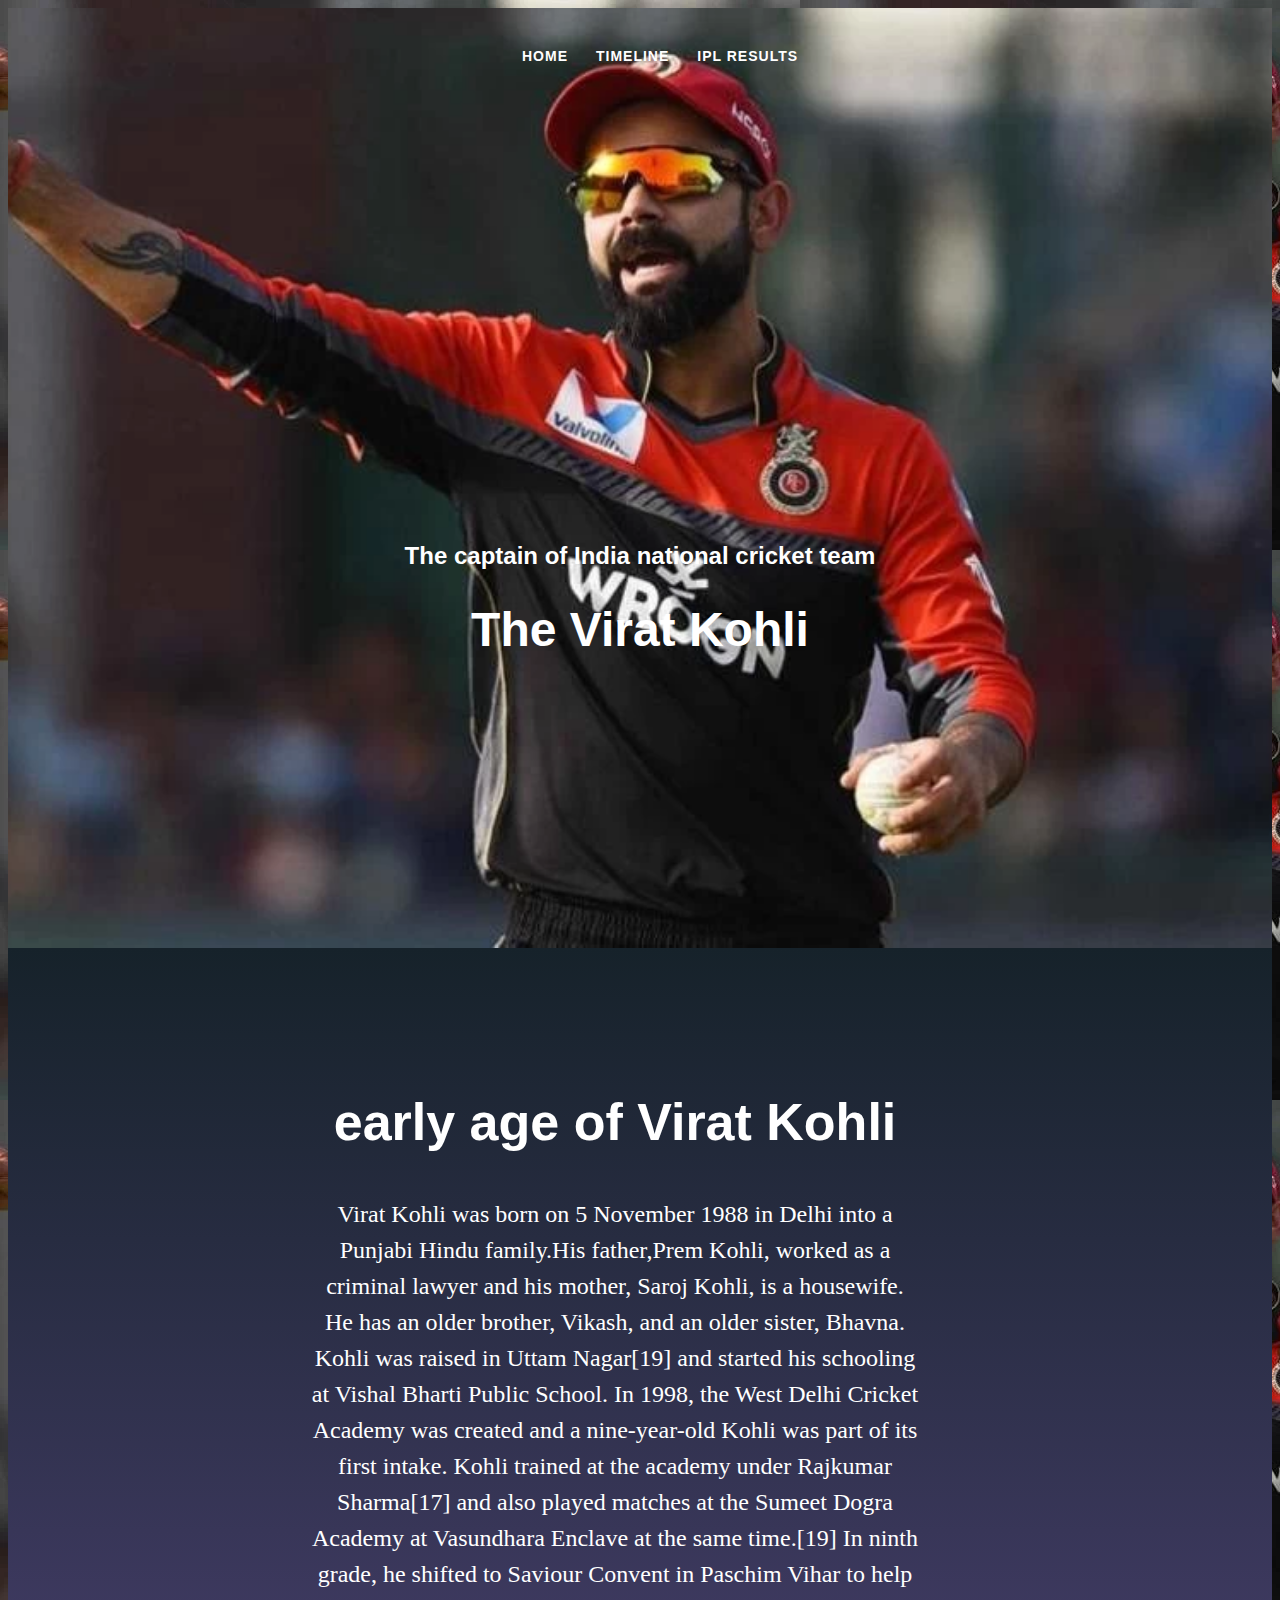
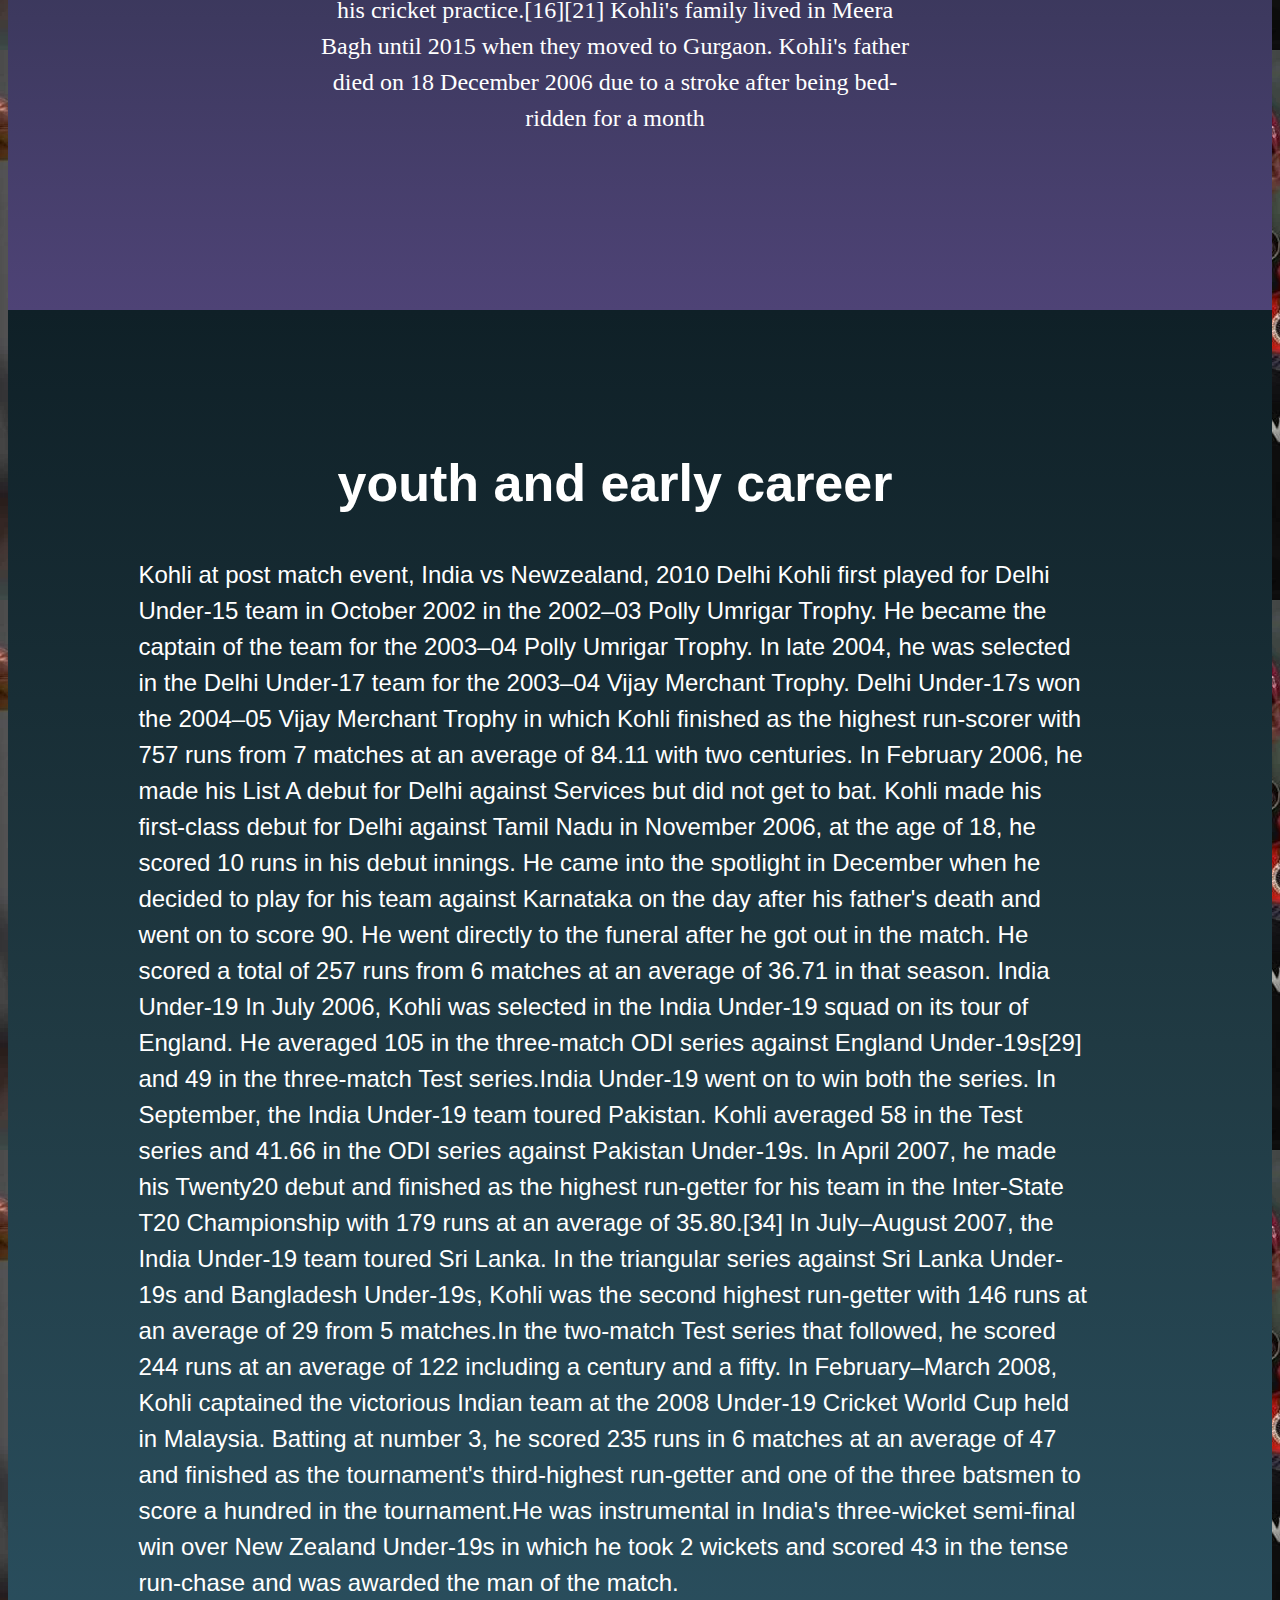
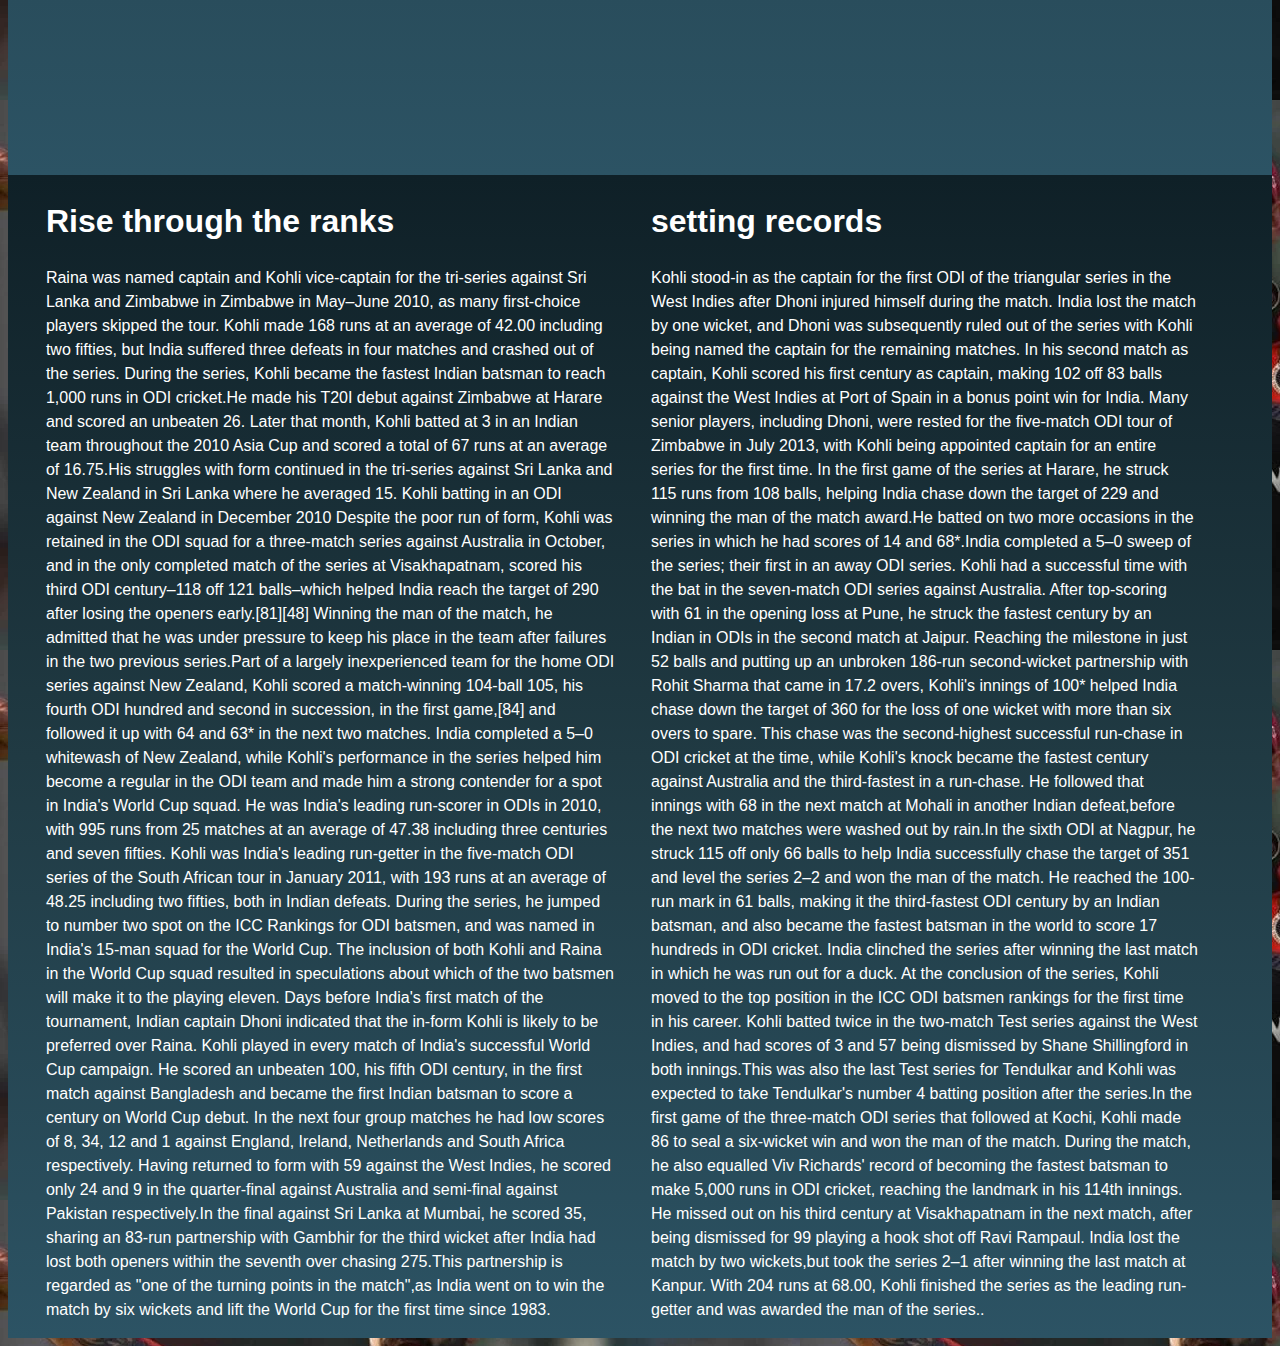
<file: index.html>
<!DOCTYPE html>
<html lang="en">

<head>
	<meta charset="UTF-8">
	<title>Covid-19</title>
	<!-- link stylesheet file -->
	<link rel="stylesheet" href="style.css">
</head>

<body>
	<!-- Banner section of web-page -->
	<div class="header">
		<!-- Navigation Bar with menu items -->
		<div id="navbar">
			<div class="container">
				<ul>
					<li><a href="index.html">Home</a></li>
					<li><a href="timeline.html">Timeline</a></li>
          <li><a href="IPLresults.html">IPL results</a></li>
				</ul>
			</div>
		</div>
		<!--Text to define heading of the web page-->
		<div class="content">
			<h2>The captain of India national cricket team</h2>
            <h1>The Virat Kohli</h1>
		</div>
	</div>
    <div class="flex1">
		<div>
			<h1>early age of Virat Kohli</h1>
			<p>Virat Kohli was born on 5 November 1988 in Delhi into a Punjabi Hindu family.His father,Prem Kohli, worked as a criminal lawyer
                and his mother, Saroj Kohli, is a housewife. He has an older brother, Vikash, and an older sister, Bhavna.
                Kohli was raised in Uttam Nagar[19] and started his schooling at Vishal Bharti Public School.
                In 1998, the West Delhi Cricket Academy was created and a nine-year-old Kohli was part of its first intake.
                Kohli trained at the academy under Rajkumar Sharma[17] and also played matches at the Sumeet Dogra Academy at
                Vasundhara Enclave at the same time.[19] In ninth grade, he shifted to Saviour Convent in Paschim Vihar to help his cricket
                practice.[16][21] Kohli's family lived in Meera Bagh until 2015 when they moved to Gurgaon.
                Kohli's father died on 18 December 2006 due to a stroke after being bed-ridden for a month
			</p>
		</div>
	</div>

	<!-- Second section of document content -->
<div class="flex2">
		<div>
			<h1>youth and early career</h1>
			<p>Kohli at post match event, India vs Newzealand, 2010
                Delhi
                Kohli first played for Delhi Under-15 team in October 2002 in the 2002–03 Polly Umrigar Trophy. He became the 
                captain of the team for the 2003–04 Polly Umrigar Trophy. In late 2004, he was selected in the Delhi Under-17
                 team for the 2003–04 Vijay Merchant Trophy. Delhi Under-17s won the 2004–05 Vijay Merchant Trophy in which Kohli 
                 finished as the highest run-scorer with 757 runs from 7 matches at an average of 84.11 with two centuries.
                  In February 2006, he made his List A debut for Delhi against Services but did not get to bat.
                
                Kohli made his first-class debut for Delhi against Tamil Nadu in November 2006, at the age of 18, 
                he scored 10 runs in his debut innings. He came into the spotlight in December when he decided to play for his
                 team against Karnataka on the day after his father's death and went on to score 90. He went directly to the funeral 
                 after he got out in the match. He scored a total of 257 runs from 6 matches at an average of 36.71 in that season.
                
                India Under-19
                In July 2006, Kohli was selected in the India Under-19 squad on its tour of England. He averaged 105 in the 
                three-match ODI series against England Under-19s[29] and 49 in the three-match Test series.India Under-19 went on 
                to win both the series. In September, the India Under-19 team toured Pakistan. Kohli averaged 58 in the Test series
                 and 41.66 in the ODI series against Pakistan Under-19s.
                
                In April 2007, he made his Twenty20 debut and finished as the highest run-getter for his team in the Inter-State T20
                 Championship with 179 runs at an average of 35.80.[34] In July–August 2007, the India Under-19 team toured Sri Lanka. 
                 In the triangular series against Sri Lanka Under-19s and Bangladesh Under-19s, Kohli was the second highest run-getter
                  with 146 runs at an average of 29 from 5 matches.In the two-match Test series that followed, he scored 244 runs at an 
                  average of 122 including a century and a fifty.
                
                In February–March 2008, Kohli captained the victorious Indian team at the 2008 Under-19 Cricket World Cup held in Malaysia. 
                Batting at number 3, he scored 235 runs in 6 matches at an average of 47 and finished as the tournament's third-highest run-getter
                 and one of the three batsmen to score a hundred in the tournament.He was instrumental in India's three-wicket semi-final win over
                  New Zealand Under-19s in which he took 2 wickets and scored 43 in the tense run-chase and was awarded the man of the match.
                  </p>
		</div>
	</div>

	<!-- Third section of document content -->
	<div class="flex">
		<!-- sub-section with paragraphs arranged in single column -->
		<div>
			<h1>Rise through the ranks</h1>
			<p> Raina was named captain and Kohli vice-captain for the tri-series against Sri Lanka and Zimbabwe in Zimbabwe
                 in May–June 2010, as many first-choice players skipped the tour. Kohli made 168 runs at an average of 42.00 
                 including two fifties, but India suffered three defeats in four matches and crashed out of the series. During 
                 the series, Kohli became the fastest Indian batsman to reach 1,000 runs in ODI cricket.He made his T20I debut
                  against Zimbabwe at Harare and scored an unbeaten 26. Later that month, Kohli batted at 3 in an Indian team 
                  throughout the 2010 Asia Cup and scored a total of 67 runs at an average of 16.75.His struggles with form
                   continued in the tri-series against Sri Lanka and New Zealand in Sri Lanka where he averaged 15.
                
                
                Kohli batting in an ODI against New Zealand in December 2010
                Despite the poor run of form, Kohli was retained in the ODI squad for a three-match series against
                Australia in October, and in the only completed match of the series at Visakhapatnam, scored his third ODI century–118
                off 121 balls–which helped India reach the target of 290 after losing the openers early.[81][48] Winning the man of
                the match, he admitted that he was under pressure to keep his place in the team after failures in the two previous
                series.Part of a largely inexperienced team for the home ODI series against New Zealand, Kohli scored a
                match-winning 104-ball 105, his fourth ODI hundred and second in succession, in the first game,[84] and followed
                it up with 64 and 63* in the next two matches. India completed a 5–0 whitewash of New Zealand, while Kohli's 
                performance in the series helped him become a regular in the ODI team and made him a strong contender for a
                spot in India's World Cup squad. He was India's leading run-scorer in ODIs in 2010, with 995 runs from 25
                matches at an average of 47.38 including three centuries and seven fifties.
                Kohli was India's leading run-getter in the five-match ODI series of the South African tour in January 2011,
                with 193 runs at an average of 48.25 including two fifties, both in Indian defeats. During the series, he jumped 
                to number two spot on the ICC Rankings for ODI batsmen, and was named in India's 15-man squad for the World Cup.
                The inclusion of both Kohli and Raina in the World Cup squad resulted in speculations about which of the two 
                 batsmen will make it to the playing eleven. Days before India's first match of the tournament, Indian captain Dhoni
                  indicated that the in-form Kohli is likely to be preferred over Raina.
                
                Kohli played in every match of India's successful World Cup campaign. He scored an unbeaten 100, his fifth ODI century,
                 in the first match against Bangladesh and became the first Indian batsman to score a century on World Cup debut.
                 In the next four group matches he had low scores of 8, 34, 12 and 1 against England, Ireland, Netherlands and South
                  Africa respectively. Having returned to form with 59 against the West Indies, he scored only 24 and 9 in the 
                  quarter-final against Australia and semi-final against Pakistan respectively.In the final against Sri Lanka at
                   Mumbai, he scored 35, sharing an 83-run partnership with Gambhir for the third wicket after India had lost both 
                   openers within the seventh over chasing 275.This partnership is regarded as "one of the turning points 
                   in the match",as India went on to win the match by six wickets and lift the World Cup for the first time since 
                   1983.</p>
		</div>
		<!-- sub-section with paragraphs arranged in right column, in multiple rows -->
		<!-- div with style of two classes -->
		<div class="flex3">
			<div>
				<h1>setting records</h1>
				<p>Kohli stood-in as the captain for the first ODI of the triangular series in the West Indies after Dhoni injured
                 himself during the match. India lost the match by one wicket, and Dhoni was subsequently ruled out of the series 
                with Kohli being named the captain for the remaining matches. In his second match as captain, Kohli scored his
                first century as captain, making 102 off 83 balls against the West Indies at Port of Spain in a bonus point win for India.
                Many senior players, including Dhoni, were rested for the five-match ODI tour of Zimbabwe in July 2013, with Kohli 
                being appointed captain for an entire series for the first time. In the first game of the series at Harare, he struck 115
                runs from 108 balls, helping India chase down the target of 229 and winning the man of the match award.He batted on two
                more occasions in the series in which he had scores of 14 and 68*.India completed a 5–0 sweep of the series; their first in an
                 away ODI series.
                Kohli had a successful time with the bat in the seven-match ODI series against Australia. After top-scoring with 61 in the
                opening loss at Pune, he struck the fastest century by an Indian in ODIs in the second match at Jaipur. Reaching the 
                milestone in just 52 balls and putting up an unbroken 186-run second-wicket partnership with Rohit Sharma that came in 17.2
                overs, Kohli's innings of 100* helped India chase down the target of 360 for the loss of one wicket with more than six 
                overs to spare. This chase was the second-highest successful run-chase in ODI cricket at the time, while Kohli's knock became 
                the fastest century against Australia and the third-fastest in a run-chase. He followed that innings with 68 in the next                  
                match at Mohali in another Indian defeat,before the next two matches were washed out by rain.In the sixth ODI at
                Nagpur, he struck 115 off only 66 balls to help India successfully chase the target of 351 and level the series 2–2 and won
                the man of the match. He reached the 100-run mark in 61 balls, making it the third-fastest ODI century by an Indian 
                batsman, and also became the fastest batsman in the world to score 17 hundreds in ODI cricket. India clinched the
               series after winning the last match in which he was run out for a duck. At the conclusion of the series, Kohli moved
               to the top position in the ICC ODI batsmen rankings for the first time in his career.
               Kohli batted twice in the two-match Test series against the West Indies, and had scores of 3 and 57 being dismissed
               by Shane Shillingford in both innings.This was also the last Test series for Tendulkar and Kohli was expected
              to take Tendulkar's number 4 batting position after the series.In the first game of the three-match ODI series that 
              followed at Kochi, Kohli made 86 to seal a six-wicket win and won the man of the match. During the match, he also
              equalled Viv Richards' record of becoming the fastest batsman to make 5,000 runs in ODI cricket, reaching the landmark
              in his 114th innings. He missed out on his third century at Visakhapatnam in the next match, after being dismissed for
              99 playing a hook shot off Ravi Rampaul. India lost the match by two wickets,but took the series 2–1 after
              winning the last match at Kanpur. With 204 runs at 68.00, Kohli finished the series as the leading run-getter and was
              awarded the man of the series..
			
			
			</div>
		</div>
	</div>
</body>
</html>
</file>
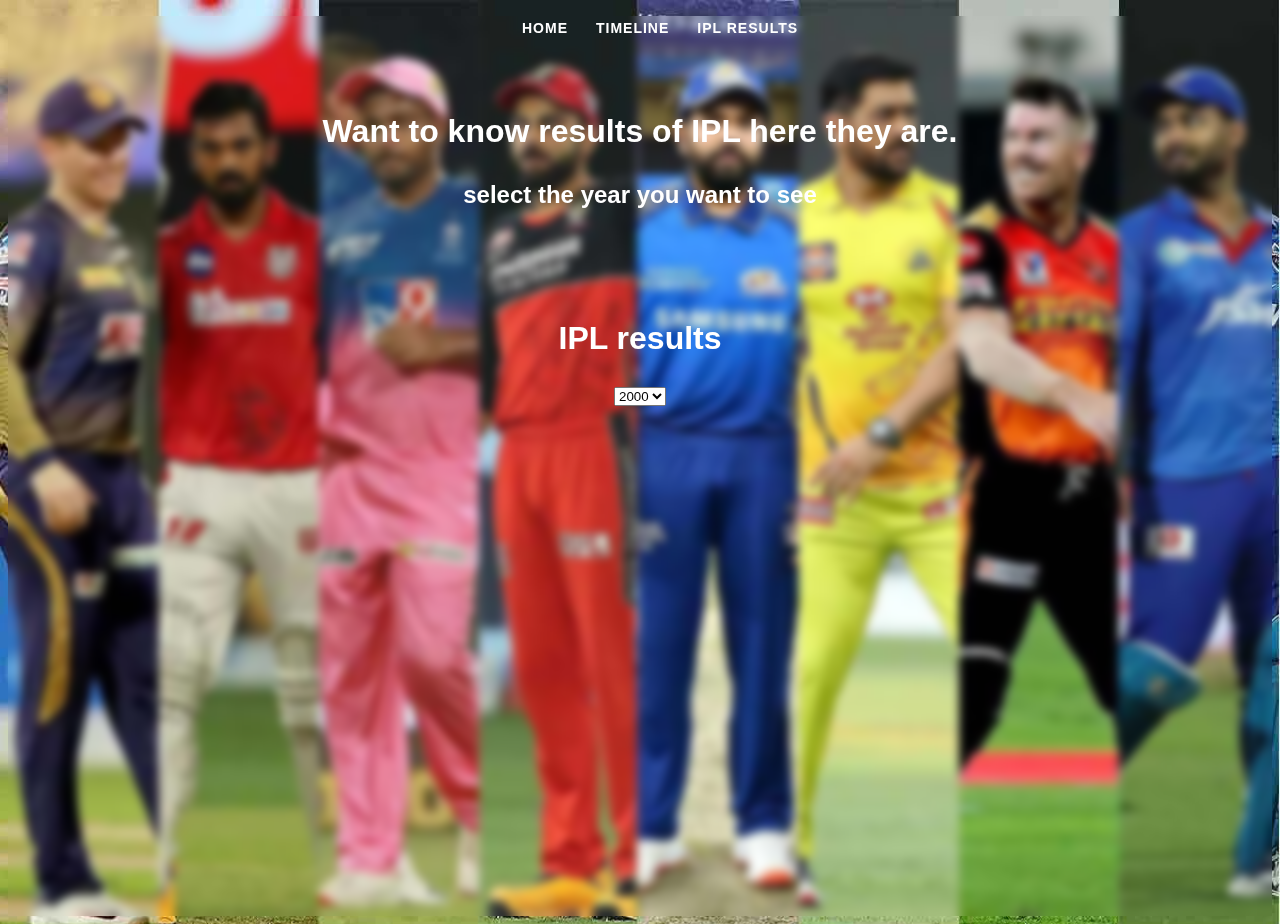
<file: IPLresults.html>
<!DOCTYPE html>
<html lang="en">

<head>
  <meta charset="UTF-8">
  <title>virat kohli records Timeline</title>
  <!-- link stylesheet file -->
  <link rel="stylesheet" href="./IPLresults.css">
</head>

<body>
    <div class="blur">
  <!-- Navigation Bar with menu items -->
  <div id="navbar">
    <div class="container">
      <ul>
        <li><a href="index.html">Home</a></li>
        <li><a href="timeline.html">Timeline</a></li>
        <li><a href="IPLresults.html">IPL results</a></li>
      </ul>
    </div>
		<div class="content">
            <h1>Want to know results of IPL here they are.</h1>
            <h2>select the year you want to see</h2>
		</div>
    </div>
  <div class="options">
<h1><label for="iplresults">IPL results</label></h1>
<select name="iplresults" id="iplresults">
    <option value="year">2000</option>
    <option value="year">2001</option>
    <option value="year">2002</option>
    <option value="year">2003</option>
    <option value="year">2004</option>
    <option value="year">2005</option>
    <option value="year">2006</option>
    <option value="year">2007</option>
    <option value="year">2008</option>
    <option value="year">2009</option>
    <option value="year">2010</option>
    <option value="year">2011</option>
    <option value="year">2012</option>
    <option value="year">2013</option>
    <option value="year">2014</option>
    <option value="year">2015</option>
    <option value="year">2016</option>
    <option value="year">2017</option>
    <option value="year">2018</option>
    <option value="year">2019</option>
    <option value="year">2020</option>
    <option value="year">2021</option>
</select>
</div>
</div>
</file>
<file: style.css>
body {
    background-image: url("virat_1610881800_sm.webp");
    font: normal 16px/1.5 "Helvetica Neue", sans-serif;
    color:white;
   /* background-repeat: no-repeat;
   background-size:contain;
   position: relative;*/
    
  }
  
  /* styling for navigation bar, menu items */
  ul {
   
    display: flex;
    align-content: center;
    justify-content: center;
  }
  /* navigation bar content - individual items - li */
  ul li {
    list-style: none;
  }
  /* navigation bar content - link text styling inside li - a */
  ul li a {
    text-transform: uppercase;
    font-weight: bold;
    color: #fff;
    font-size: 0.875em;
    text-decoration: none;
    padding: 1em;
    white-space: nowrap;
    letter-spacing: 1px;
  }
  /* navigation bar content - link text styling inside
  li - a with hover selector */
  ul li a:hover {
    border-bottom: 3px solid #fff;
  }
  .header {
    padding: 20px;
    height: 100vh;
    background: url("virat_1610881800_sm.webp") no-repeat  center;
    background-size: cover;
    position: relative;
  }
  .header h1 {
    margin: 0;
    font-weight: 900;
    font-size: 3rem;
    text-align: center;
    color: #fff;
    margin-bottom: 20px;
  }
  .header .content {
    position: relative;
    top: 50%;
    text-align: center;
  }
  
  /* styling for content arranged using flex-box */
  
  /* first block of text (container, H1, P) */
  .flex1 {
    display: flex;
    color: white;
    padding: 100px 150px 150px 100px;
    position: center;
     background: linear-gradient(to bottom, #16222a, #4e4376);
  }
  
  .flex1 h1 {
    font-size: 325%;
    text-align: center;
  }
  .flex1 p {
    font-weight: 400%;
    font-family: serif;
    font-size: 150%;
    text-align: center;
    padding-left: 20%;
    padding-right: 20%;
  }
  
  /* second block of text (container, H1, P) */
  .flex2 {
  
    display: flex;
    color: white;
    padding: 100px 150px 150px 100px;
    position: center;
    background: linear-gradient(to bottom, #0f2027, #203a43, #2c5364);
  }
  
  .flex2 h1 {
    font-size: 325%;
    text-align: center;
  }
  .flex2 p {
    font-weight: 400%;
    font-family: sans-serif;
    font-size: 150%;
    padding-left: 3%;
    padding-right: 3%;
  }
  

  

  .flex {
    background: linear-gradient(to bottom, #0f2027, #203a43, #2c5364);

    
    display: flex;
    color: white;
    padding-left: 3%;
    padding-right: 3%;
    position: center;
  }
  
  .flex3 {
    flex-direction: row;
    flex-wrap: wrap;
    padding-left: 3%;
    padding-right: 3%;
  }
</file>
<file: IPLresults.css>
body {
    background-image: url("jpg.jpg");
    font: normal 16px/1.5 "Helvetica Neue", sans-serif;
    color:white;
   background-repeat: no-repeat;
   background-size:cover;
   position: relative;
  
}
ul {
   
    display: flex;
    align-content: center;
    justify-content: center;

  }
  
  ul li {
    list-style: none;
  }
 
  ul li a {
    text-transform: uppercase;
    font-weight: bold;
    color: #fff;
    font-size: 0.875em;
    text-decoration: none;
    padding: 1em;
    white-space: nowrap;
    letter-spacing: 1px;
    
  }
  
  ul li a:hover {
    border-bottom: 3px solid #fff;
  }
  .blur{
    backdrop-filter: blur(5px);
    height: 100vh;
    width: 100%;
  }
  .options,
  .content{
      text-align: center;
      padding: 30px 0;
     }
</file>
